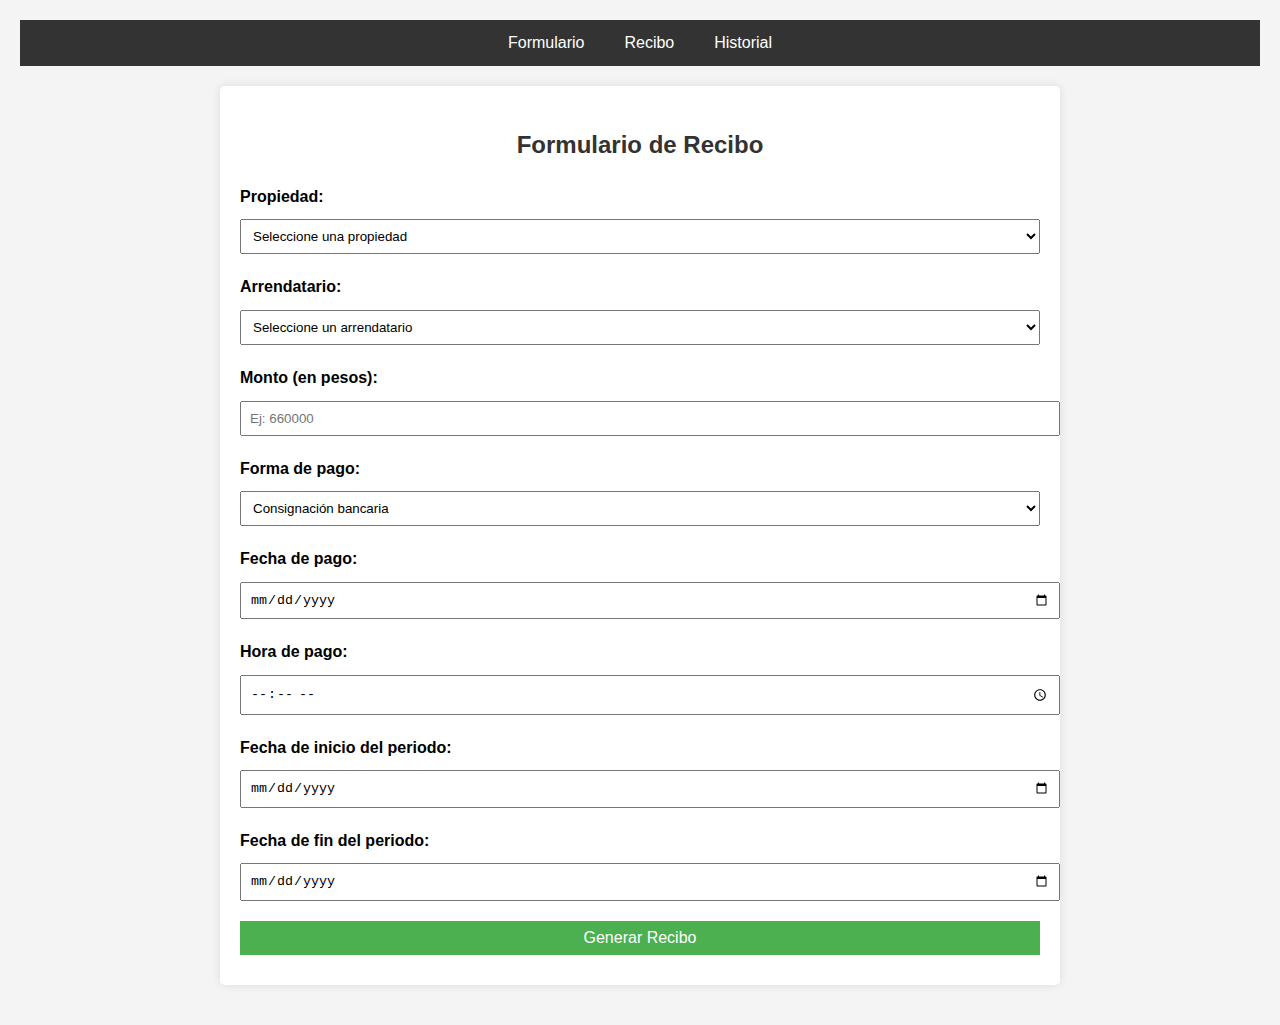
<file: index.html>
<!DOCTYPE html>
<html lang="es">
<head>
    <meta charset="UTF-8">
    <meta name="viewport" content="width=device-width, initial-scale=1.0">
    <title>Gestor de Recibos de Alquiler</title>
    <link rel="stylesheet" href="https://cdnjs.cloudflare.com/ajax/libs/font-awesome/5.15.3/css/all.min.css">
    <link rel="stylesheet" href="styles.css">
</head>
<body>
    <nav>
        <ul>
            <li><a href="#" id="navFormulario">Formulario</a></li>
            <li><a href="#" id="navRecibo">Recibo</a></li>
            <li><a href="#" id="navHistorial">Historial</a></li>
        </ul>
    </nav>
    <div class="container">
        <div id="seccionFormulario">
            <h2>Formulario de Recibo</h2>
            <form id="formularioRecibo">
                <label for="seleccionPropiedad">Propiedad:</label>
                <select id="seleccionPropiedad" required></select>

                <label for="seleccionArrendatario">Arrendatario:</label>
                <select id="seleccionArrendatario" required></select>

                <label for="monto">Monto (en pesos):</label>
                <input type="number" id="monto" placeholder="Ej: 660000" required>

                <label for="formaPago">Forma de pago:</label>
                <select id="formaPago" required>
                    <option value="Consignación bancaria">Consignación bancaria</option>
                    <option value="Efectivo">Efectivo</option>
                    <option value="Transferencia">Transferencia</option>
                </select>

                <label for="fechaPago">Fecha de pago:</label>
                <input type="date" id="fechaPago" required>

                <label for="horaPago">Hora de pago:</label>
                <input type="time" id="horaPago" required>

                <label for="fechaInicio">Fecha de inicio del periodo:</label>
                <input type="date" id="fechaInicio" required>

                <label for="fechaFin">Fecha de fin del periodo:</label>
                <input type="date" id="fechaFin" required>

                <button type="submit">Generar Recibo</button>
            </form>
        </div>
        <div id="seccionRecibo" style="display: none;">
            <h2>Recibo Generado</h2>
            <div id="reciboGenerado"></div>
            <div class="botones-recibo">
                <button id="botonImprimir" title="Imprimir Recibo"><i class="fas fa-print"></i></button>
                <button id="botonEditar" title="Editar Recibo"><i class="fas fa-edit"></i></button>
                <button id="botonEliminar" title="Eliminar Recibo"><i class="fas fa-trash-alt"></i></button>
                <button id="botonNuevoRecibo" title="Crear Nuevo Recibo"><i class="fas fa-plus-circle"></i></button>
            </div>
        </div>
        <div id="seccionHistorial" style="display: none;">
            <h2>Historial de Recibos</h2>
            <button id="botonExportar"><i class="fas fa-file-export"></i> Exportar Recibos</button>
            <div id="listaRecibos"></div>
        </div>
    </div>
    <script src="script.js"></script>
</body>
</html>
</file>
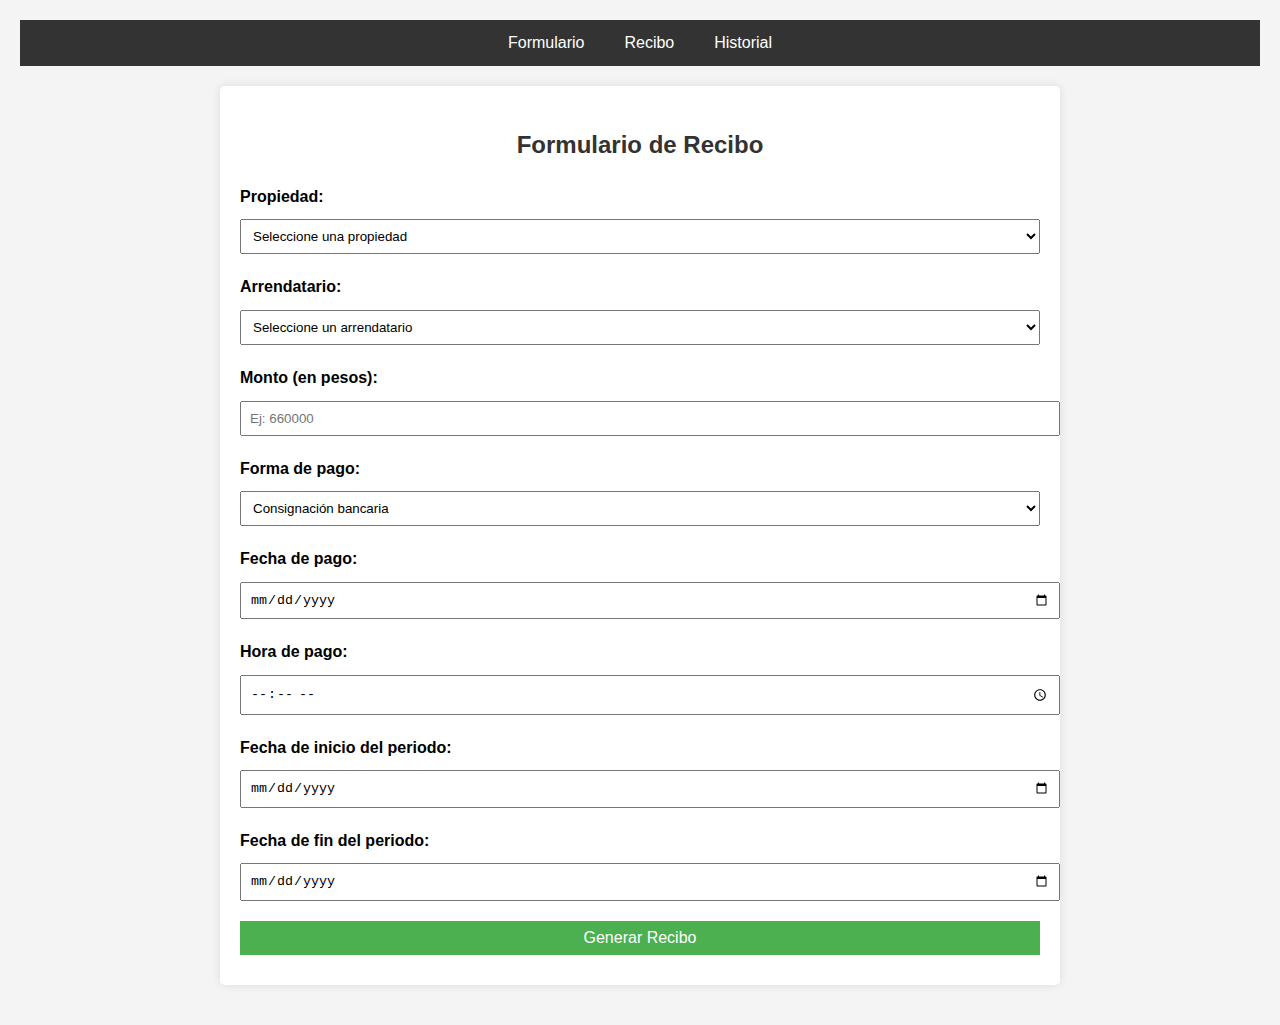
<file: 01 Arriendo/index.html>
<!DOCTYPE html>
<html lang="es">
<head>
    <meta charset="UTF-8">
    <meta name="viewport" content="width=device-width, initial-scale=1.0">
    <title>Gestor de Recibos de Alquiler</title>
    <link rel="stylesheet" href="https://cdnjs.cloudflare.com/ajax/libs/font-awesome/5.15.3/css/all.min.css">
    <link rel="stylesheet" href="styles.css">
</head>
<body>
    <nav>
        <ul>
            <li><a href="#" id="navFormulario">Formulario</a></li>
            <li><a href="#" id="navRecibo">Recibo</a></li>
            <li><a href="#" id="navHistorial">Historial</a></li>
        </ul>
    </nav>
    <div class="container">
        <div id="seccionFormulario">
            <h2>Formulario de Recibo</h2>
            <form id="formularioRecibo">
                <label for="seleccionPropiedad">Propiedad:</label>
                <select id="seleccionPropiedad" required></select>

                <label for="seleccionArrendatario">Arrendatario:</label>
                <select id="seleccionArrendatario" required></select>

                <label for="monto">Monto (en pesos):</label>
                <input type="number" id="monto" placeholder="Ej: 660000" required>

                <label for="formaPago">Forma de pago:</label>
                <select id="formaPago" required>
                    <option value="Consignación bancaria">Consignación bancaria</option>
                    <option value="Efectivo">Efectivo</option>
                    <option value="Transferencia">Transferencia</option>
                </select>

                <label for="fechaPago">Fecha de pago:</label>
                <input type="date" id="fechaPago" required>

                <label for="horaPago">Hora de pago:</label>
                <input type="time" id="horaPago" required>

                <label for="fechaInicio">Fecha de inicio del periodo:</label>
                <input type="date" id="fechaInicio" required>

                <label for="fechaFin">Fecha de fin del periodo:</label>
                <input type="date" id="fechaFin" required>

                <button type="submit">Generar Recibo</button>
            </form>
        </div>
        <div id="seccionRecibo" style="display: none;">
            <h2>Recibo Generado</h2>
            <div id="reciboGenerado"></div>
            <div class="botones-recibo">
                <button id="botonImprimir" title="Imprimir Recibo"><i class="fas fa-print"></i></button>
                <button id="botonEditar" title="Editar Recibo"><i class="fas fa-edit"></i></button>
                <button id="botonEliminar" title="Eliminar Recibo"><i class="fas fa-trash-alt"></i></button>
                <button id="botonNuevoRecibo" title="Crear Nuevo Recibo"><i class="fas fa-plus-circle"></i></button>
            </div>
        </div>
        <div id="seccionHistorial" style="display: none;">
            <h2>Historial de Recibos</h2>
            <button id="botonExportar"><i class="fas fa-file-export"></i> Exportar Recibos</button>
            <div id="listaRecibos"></div>
        </div>
    </div>
    <script src="script.js"></script>
</body>
</html>
</file>
<file: styles.css>
body {
    font-family: Arial, sans-serif;
    line-height: 1.6;
    margin: 0;
    padding: 20px;
    background-color: #f4f4f4;
}

nav {
    background-color: #333;
    color: #fff;
    padding: 10px 0;
}

nav ul {
    list-style-type: none;
    padding: 0;
    margin: 0;
    display: flex;
    justify-content: center;
}

nav ul li {
    margin: 0 10px;
}

nav ul li a {
    color: #fff;
    text-decoration: none;
    padding: 5px 10px;
}

nav ul li a:hover {
    background-color: #555;
}

.container {
    max-width: 800px;
    margin: 20px auto;
    background: white;
    padding: 20px;
    border-radius: 5px;
    box-shadow: 0 0 10px rgba(0,0,0,0.1);
}

h1, h2 {
    color: #333;
    text-align: center;
}

form {
    display: grid;
    gap: 10px;
}

label {
    font-weight: bold;
}

input, select, button {
    width: 100%;
    padding: 8px;
    margin-bottom: 10px;
}

button {
    background-color: #4CAF50;
    color: white;
    border: none;
    cursor: pointer;
    font-size: 16px;
}

button:hover {
    background-color: #45a049;
}

#listaRecibos {
    margin-top: 20px;
}

.recibo {
    background-color: #e9e9e9;
    padding: 10px;
    margin-bottom: 10px;
    border-radius: 5px;
    cursor: pointer;
}

.recibo:hover {
    background-color: #d9d9d9;
}

.botones-recibo {
    display: flex;
    justify-content: space-between;
    margin-top: 20px;
}

.botones-recibo button {
    background-color: #4CAF50;
    color: white;
    border: none;
    padding: 15px;
    border-radius: 5px;
    cursor: pointer;
    font-size: 1.3em;
    width: 22%;
}

.botones-recibo button:hover {
    opacity: 0.8;
}

#botonImprimir { background-color: #008CBA; }
#botonEditar { background-color: #f0ad4e; }
#botonEliminar { background-color: #d9534f; }
#botonNuevoRecibo { background-color: #5bc0de; }

#botonExportar {
    background-color: #17a2b8;
    color: white;
    border: none;
    padding: 10px 15px;
    border-radius: 5px;
    cursor: pointer;
    font-size: 1em;
    margin-bottom: 20px;
    display: inline-flex;
    align-items: center;
    gap: 10px;
}

#botonExportar:hover {
    background-color: #138496;
}

#reciboGenerado {
    margin-top: 20px;
    border: 1px solid #ddd;
    padding: 20px;
    border-radius: 5px;
}

.seccion-inmueble {
    margin-bottom: 30px;
}

.seccion-inmueble h3 {
    background-color: #f0f0f0;
    padding: 10px;
    margin-bottom: 10px;
    border-radius: 5px;
}

.boton-ver-mas, .boton-ver-menos {
    background-color: #4CAF50;
    color: white;
    border: none;
    padding: 10px 15px;
    text-align: center;
    text-decoration: none;
    display: inline-block;
    font-size: 14px;
    margin: 4px 2px;
    cursor: pointer;
    border-radius: 4px;
}

.boton-ver-mas:hover, .boton-ver-menos:hover {
    background-color: #45a049;
}

.recibo-contenedor {
    border: 2px solid #000;
    padding: 20px;
    margin-top: 20px;
    font-size: 12px;
}

.recibo-header {
    display: flex;
    justify-content: space-between;
    border-bottom: 1px solid #000;
    padding-bottom: 10px;
    margin-bottom: 10px;
}

.recibo-numero {
    font-weight: bold;
}

.recibo-body {
    margin-bottom: 20px;
}

.recibo-body ul {
    padding-left: 20px;
}

.recibo-footer {
    border-top: 1px solid #000;
    padding-top: 10px;
    margin-top: 20px;
    text-align: center;
}


@media print {
    body * {
        visibility: hidden;
    }
    
    #reciboGenerado, #reciboGenerado * {
        visibility: visible;
    }
    
    #reciboGenerado {
        position: absolute;
        left: 0;
        top: 0;
        width: 215.9mm; /* Ancho de carta */
        height: 250.4mm; /* Alto de carta */
        padding: 12.7mm; /* 0.5 pulgadas de margen */
        font-size: 12pt;
        line-height: 1.3;
        box-sizing: border-box;
    }
    
    .recibo-contenedor {
        border: 1px solid #000;
        padding: 10mm;
        height: 100%;
    }
    
    .recibo-header {
        margin-bottom: 10mm;
    }
    
    .recibo-body {
        margin-bottom: 10mm;
    }
    
    .recibo-footer {
        margin-top: 10mm;
    }
    
    h2 {
        font-size: 18pt;
    }
    
    .botones-recibo {
        display: none;
    }
}
}
</file>
<file: 01 Arriendo/styles.css>
body {
    font-family: Arial, sans-serif;
    line-height: 1.6;
    margin: 0;
    padding: 20px;
    background-color: #f4f4f4;
}

nav {
    background-color: #333;
    color: #fff;
    padding: 10px 0;
}

nav ul {
    list-style-type: none;
    padding: 0;
    margin: 0;
    display: flex;
    justify-content: center;
}

nav ul li {
    margin: 0 10px;
}

nav ul li a {
    color: #fff;
    text-decoration: none;
    padding: 5px 10px;
}

nav ul li a:hover {
    background-color: #555;
}

.container {
    max-width: 800px;
    margin: 20px auto;
    background: white;
    padding: 20px;
    border-radius: 5px;
    box-shadow: 0 0 10px rgba(0,0,0,0.1);
}

h1, h2 {
    color: #333;
    text-align: center;
}

form {
    display: grid;
    gap: 10px;
}

label {
    font-weight: bold;
}

input, select, button {
    width: 100%;
    padding: 8px;
    margin-bottom: 10px;
}

button {
    background-color: #4CAF50;
    color: white;
    border: none;
    cursor: pointer;
    font-size: 16px;
}

button:hover {
    background-color: #45a049;
}

#listaRecibos {
    margin-top: 20px;
}

.recibo {
    background-color: #e9e9e9;
    padding: 10px;
    margin-bottom: 10px;
    border-radius: 5px;
    cursor: pointer;
}

.recibo:hover {
    background-color: #d9d9d9;
}

.botones-recibo {
    display: flex;
    justify-content: space-between;
    margin-top: 20px;
}

.botones-recibo button {
    background-color: #4CAF50;
    color: white;
    border: none;
    padding: 15px;
    border-radius: 5px;
    cursor: pointer;
    font-size: 1.3em;
    width: 22%;
}

.botones-recibo button:hover {
    opacity: 0.8;
}

#botonImprimir { background-color: #008CBA; }
#botonEditar { background-color: #f0ad4e; }
#botonEliminar { background-color: #d9534f; }
#botonNuevoRecibo { background-color: #5bc0de; }

#botonExportar {
    background-color: #17a2b8;
    color: white;
    border: none;
    padding: 10px 15px;
    border-radius: 5px;
    cursor: pointer;
    font-size: 1em;
    margin-bottom: 20px;
    display: inline-flex;
    align-items: center;
    gap: 10px;
}

#botonExportar:hover {
    background-color: #138496;
}

#reciboGenerado {
    margin-top: 20px;
    border: 1px solid #ddd;
    padding: 20px;
    border-radius: 5px;
}

.seccion-inmueble {
    margin-bottom: 30px;
}

.seccion-inmueble h3 {
    background-color: #f0f0f0;
    padding: 10px;
    margin-bottom: 10px;
    border-radius: 5px;
}

.boton-ver-mas, .boton-ver-menos {
    background-color: #4CAF50;
    color: white;
    border: none;
    padding: 10px 15px;
    text-align: center;
    text-decoration: none;
    display: inline-block;
    font-size: 14px;
    margin: 4px 2px;
    cursor: pointer;
    border-radius: 4px;
}

.boton-ver-mas:hover, .boton-ver-menos:hover {
    background-color: #45a049;
}

.recibo-contenedor {
    border: 2px solid #000;
    padding: 20px;
    margin-top: 20px;
    font-size: 12px;
}

.recibo-header {
    display: flex;
    justify-content: space-between;
    border-bottom: 1px solid #000;
    padding-bottom: 10px;
    margin-bottom: 10px;
}

.recibo-numero {
    font-weight: bold;
}

.recibo-body {
    margin-bottom: 20px;
}

.recibo-body ul {
    padding-left: 20px;
}

.recibo-footer {
    border-top: 1px solid #000;
    padding-top: 10px;
    margin-top: 20px;
    text-align: center;
}


@media print {
    body * {
        visibility: hidden;
    }
    
    #reciboGenerado, #reciboGenerado * {
        visibility: visible;
    }
    
    #reciboGenerado {
        position: absolute;
        left: 0;
        top: 0;
        width: 215.9mm; /* Ancho de carta */
        height: 250.4mm; /* Alto de carta */
        padding: 12.7mm; /* 0.5 pulgadas de margen */
        font-size: 12pt;
        line-height: 1.3;
        box-sizing: border-box;
    }
    
    .recibo-contenedor {
        border: 1px solid #000;
        padding: 10mm;
        height: 100%;
    }
    
    .recibo-header {
        margin-bottom: 10mm;
    }
    
    .recibo-body {
        margin-bottom: 10mm;
    }
    
    .recibo-footer {
        margin-top: 10mm;
    }
    
    h2 {
        font-size: 18pt;
    }
    
    .botones-recibo {
        display: none;
    }
}
}
</file>
